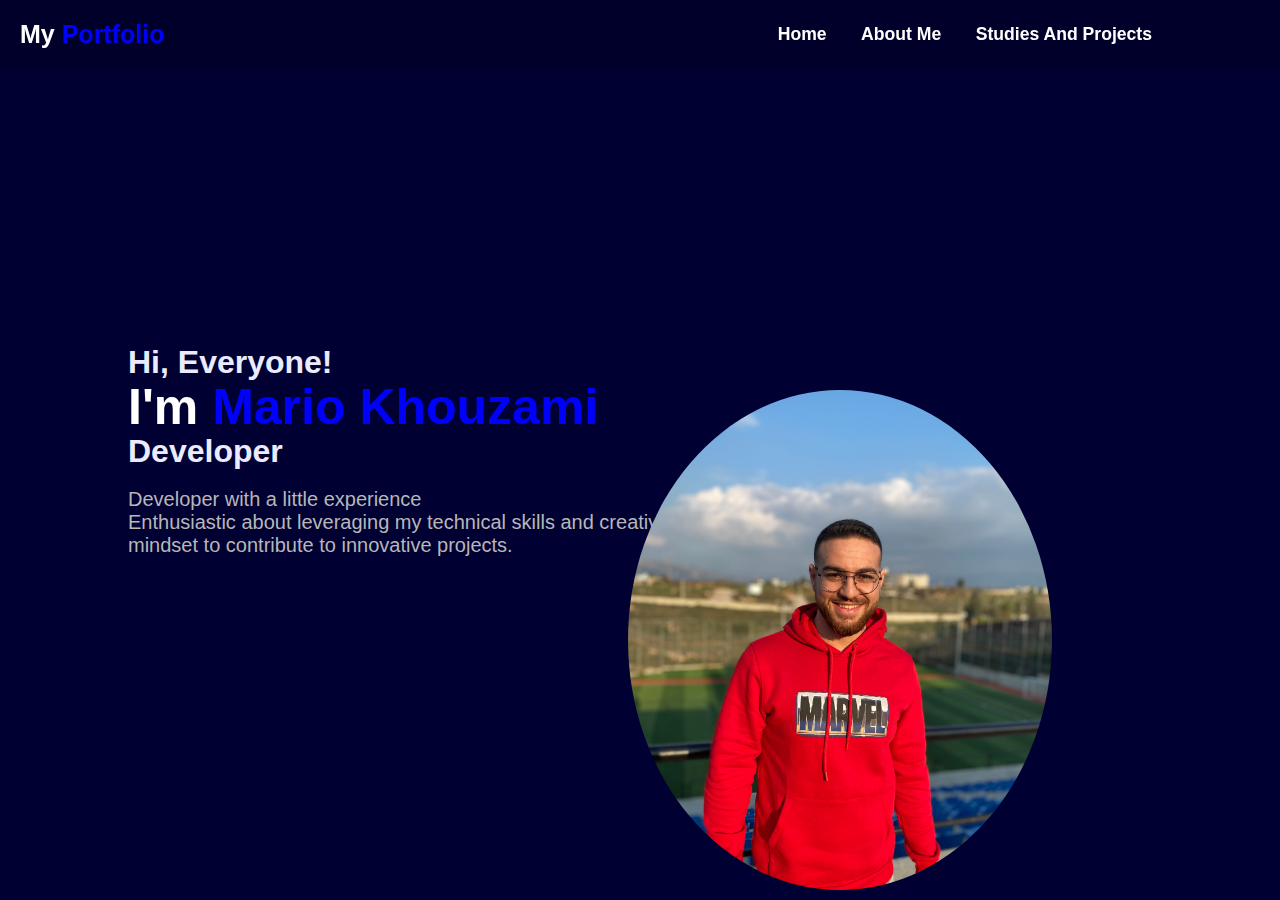
<file: index.html>
<!DOCTYPE html>
<html lang="en">
  <head>
    <meta charset="UTF-8" />
    <meta name="viewport" content="width=device-width, initial-scale=1.0" />
    <link rel="stylesheet" href="style.css" />
    <title>My Portfolio</title>
  </head>
  <body>
    <header class="header">
      <a href="index.html" class="mylogo">My <span>Portfolio</span></a>
      <nav class="navbar">
        <a href="index.html">Home</a>
        <a href="about.html">About Me</a>
        <a href="std.html">Studies And Projects</a>
      </nav>
    </header>
    <section id="home" class="home">
      <div class="content">
        <h3>Hi, Everyone!</h3>
        <h1>I'm <span>Mario Khouzami</span></h1>
        <h3>Developer</h3>
        <br />
        <p>
          Developer with a little experience<br />
          Enthusiastic about leveraging my technical skills and creative mindset
          to contribute to innovative projects.
        </p>
      </div>
      <div class="image-container">
        <img src="image/IMG_1397.jpg" alt="No preview" />
      </div>
    </section>
  </body>
</html>
</file>
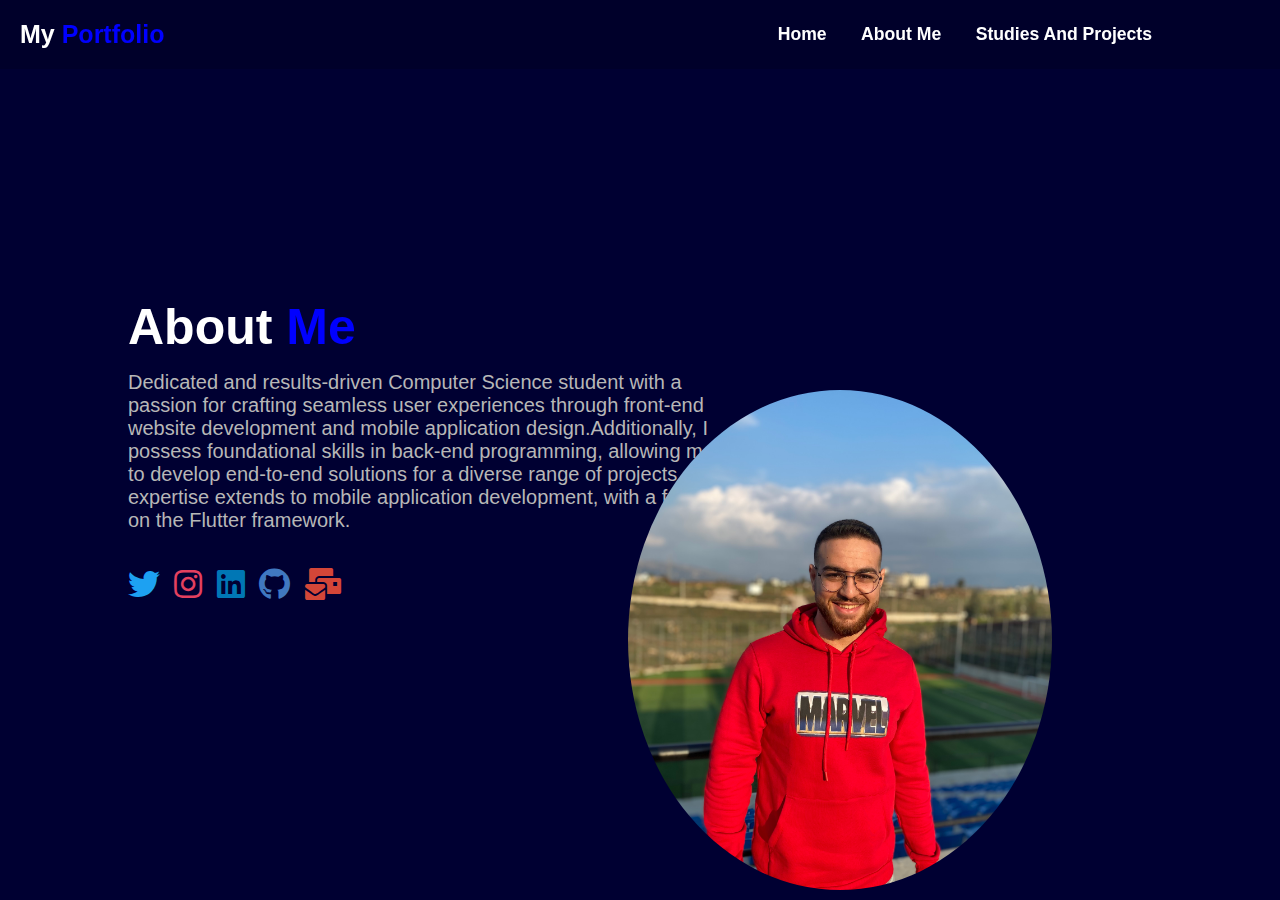
<file: about.html>
<!DOCTYPE html>
<html lang="en">
  <head>
    <meta charset="UTF-8" />
    <meta name="viewport" content="width=device-width, initial-scale=1.0" />
    <link rel="stylesheet" href="style2.css" />

    <link
      href="https://cdnjs.cloudflare.com/ajax/libs/font-awesome/5.15.3/css/all.min.css"
      rel="stylesheet"
    />
    <title>About ME</title>
  </head>
  <body>
    <header class="header">
      <a href="index.html" class="mylogo">My <span>Portfolio</span></a>
      <nav class="navbar">
        <a href="index.html">Home</a>
        <a href="about.html">About Me</a>
        <a href="std.html">Studies And Projects</a>
      </nav>
    </header>
    <section id="home" class="home">
      <div class="content">
        <h1>About <span>Me</span></h1>
        <br />
        <p>
          Dedicated and results-driven Computer Science student with a passion
          for crafting seamless user experiences through front-end website
          development and mobile application design.Additionally, I possess
          foundational skills in back-end programming, allowing me to develop
          end-to-end solutions for a diverse range of projects. My expertise
          extends to mobile application development, with a focus on the Flutter
          framework.
        </p>
        <br />
        <br />
        <br />

        <div class="links">
          <a href="https://twitter.com/Marioo_kh" target="_blank"
            ><i class="fab fa-twitter fa-2x twitter-icon"></i
          ></a>
          <a href="https://www.instagram.com/mario_khouzami" target="_blank"
            ><i class="fab fa-instagram fa-2x instagram-icon"></i
          ></a>
          <a
            href="https://www.linkedin.com/in/mario-khouzami-896079264/"
            target="_blank"
            ><i class="fab fa-linkedin fa-2x linkedin-icon"></i
          ></a>
          <a href="https://github.com/MarioKhouzami" target="_blank"
            ><i class="fab fa-github fa-2x github-icon"></i
          ></a>
          <a href="mailto:mariokhouzami2000@gmail.com" target="_blank"
            ><i class="fas fa-mail-bulk fa-2x mail-icon"></i
          ></a>
        </div>
      </div>
      <div class="image-container">
        <img src="image/IMG_1397.jpg" alt="No preview" />
      </div>
    </section>
  </body>
</html>
</file>
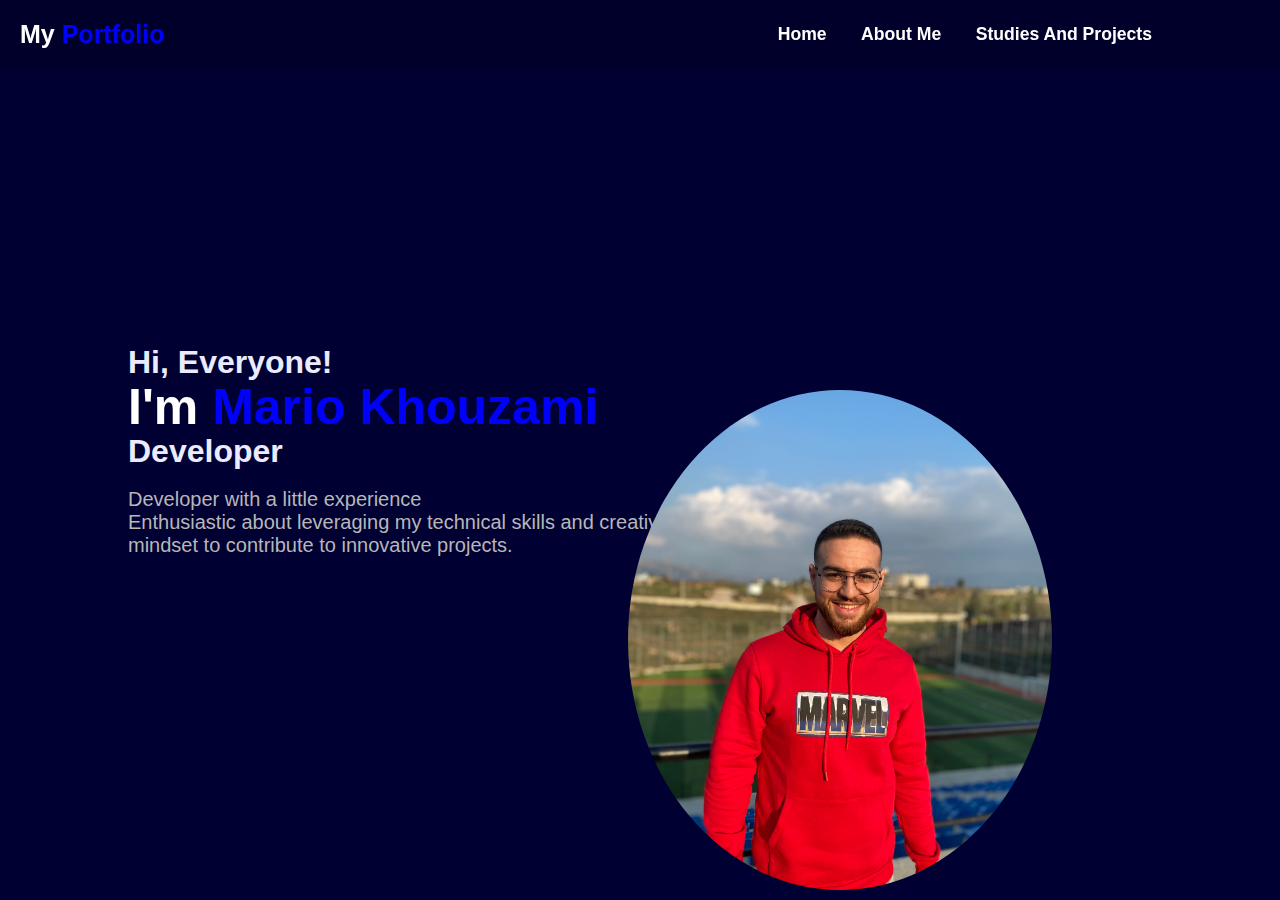
<file: Home.html>
<!DOCTYPE html>
<html lang="en">
  <head>
    <meta charset="UTF-8" />
    <meta name="viewport" content="width=device-width, initial-scale=1.0" />
    <link rel="stylesheet" href="style.css" />
    <title>My Portfolio</title>
  </head>
  <body>
    <header class="header">
      <a href="home.html" class="mylogo">My <span>Portfolio</span></a>
      <nav class="navbar">
        <a href="home.html">Home</a>
        <a href="about.html">About Me</a>
        <a href="std.html">Studies And Projects</a>
      </nav>
    </header>
    <section id="home" class="home">
      <div class="content">
        <h3>Hi, Everyone!</h3>
        <h1>I'm <span>Mario Khouzami</span></h1>
        <h3>Developer</h3>
        <br />
        <p>
          Developer with a little experience<br />
          Enthusiastic about leveraging my technical skills and creative mindset
          to contribute to innovative projects.
        </p>
      </div>
      <div class="image-container">
        <img src="image/IMG_1397.jpg" alt="No preview" />
      </div>
    </section>
  </body>
</html>
</file>
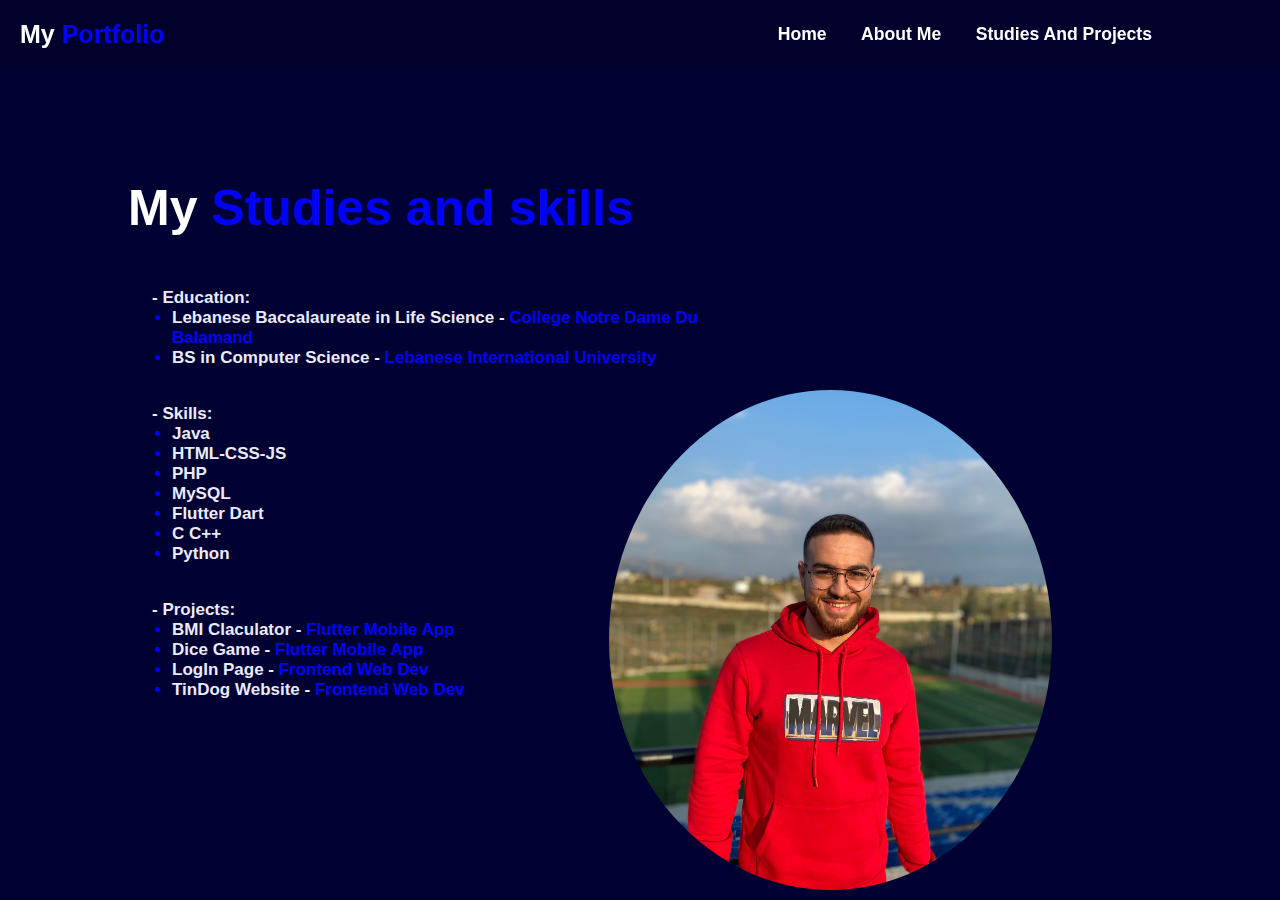
<file: std.html>
<!DOCTYPE html>
<html lang="en">
  <head>
    <meta charset="UTF-8" />
    <meta name="viewport" content="width=device-width, initial-scale=1.0" />
    <link rel="stylesheet" href="style2.css" />
    <title>Contact Me</title>
  </head>
  <body>
    <header class="header">
      <a href="index.html" class="mylogo">My <span>Portfolio</span></a>
      <nav class="navbar">
        <a href="index.html">Home</a>
        <a href="about.html">About Me</a>
        <a href="std.html">Studies And Projects</a>
      </nav>
    </header>
    <section id="home" class="home">
      <div class="content">
        <h1>My <span>Studies and skills</span></h1>
        <br />
        <br />
        <br />
        <ul>
          - Education:
          <li>
            Lebanese Baccalaureate in Life Science -
            <span>College Notre Dame Du Balamand</span>
          </li>
          <li>
            BS in Computer Science -
            <span>Lebanese International University</span>
          </li>
        </ul>
        <br /><br />
        <ul>
          - Skills:
          <li>Java</li>
          <li>HTML-CSS-JS</li>
          <li>PHP</li>
          <li>MySQL</li>
          <li>Flutter Dart</li>
          <li>C C++</li>
          <li>Python</li>
        </ul>
        <br /><br />
        <ul>
          - Projects:
          <li>BMI Claculator - <span>Flutter Mobile App</span></li>
          <li>Dice Game - <span>Flutter Mobile App</span></li>
          <li>LogIn Page - <span>Frontend Web Dev</span></li>
          <li>TinDog Website - <span>Frontend Web Dev</span></li>
        </ul>
        <br />
      </div>
      <div class="image-container">
        <img src="image/IMG_1397.jpg" alt="No preview" />
      </div>
    </section>
  </body>
</html>
</file>
<file: style.css>
* {
  margin: 0;
  padding: 0;
  box-sizing: border-box;
  font-family: Arial, Helvetica, sans-serif;
}
body {
  color: rgb(11, 11, 11);
}
.header {
  position: fixed;
  top: 0;
  left: 0;
  width: 100%;
  padding: 20px 20px;
  padding-right: 10%;
  display: flex;
  justify-content: space-between;
  align-items: center;
  z-index: 100;
  color: rgb(255, 255, 255);
  font-family: "Gill Sans", "Gill Sans MT", Calibri, "Trebuchet MS",
    "sans-serif";
  background-color: rgba(0, 0, 0, 0.15);
}
.mylogo {
  position: relative;
  font-size: 25px;
  color: rgb(255, 255, 255);
  text-decoration: none;
  font-weight: 800;
  cursor: pointer;
}
.navbar a {
  position: relative;
  font-size: 1.1em;
  color: white;
  text-decoration: none;
  font-weight: 700;
  margin-left: 30px;
}
.navbar a:hover {
  color: blue;
}
.home {
  position: relative;
  width: 100%;
  justify-content: space-between;
  height: 100vh;
  background-size: cover;
  background-position: center;
  display: flex;
  align-items: center;
  background-color: rgb(0, 0, 50);
  padding: 70px 10%;
}
.content {
  max-width: 600px;
}
.content h3 {
  font-size: 32px;
  font-weight: 700;
  color: rgb(235, 235, 255);
}
.content h1 {
  font-size: 50px;
  font-weight: 700;
  margin: -3px 0;
  color: white;
}

span {
  color: blue;
}
.content p {
  display: inline;
  justify-content: center;
  align-items: center;
  position: relative;
  width: 40px;
  height: 40px;
  font-size: 20px;
  color: rgb(183, 183, 183);
  text-decoration: none;
  margin: 30px 15px 30px 0px;
}
.image-container {
  position: relative;
  top: 25%;
  right: 100px;
  width: 500px;
  height: 500px;
  border-radius: 50%;
  overflow: hidden;
}
.image-container img {
  width: 100%;
  height: 100%;
  object-fit: cover;
}
html {
  scroll-behavior: smooth;
}
</file>
<file: style2.css>
* {
  margin: 0;
  padding: 0;
  box-sizing: border-box;
  font-family: Arial, Helvetica, sans-serif;
}
body {
  color: rgb(11, 11, 11);
}
.header {
  position: fixed;
  top: 0;
  left: 0;
  width: 100%;
  padding: 20px 20px;
  padding-right: 10%;
  display: flex;
  justify-content: space-between;
  align-items: center;
  z-index: 100;
  color: rgb(255, 255, 255);
  font-family: "Gill Sans", "Gill Sans MT", Calibri, "Trebuchet MS",
    "sans-serif";
  background-color: rgba(0, 0, 0, 0.15);
}
.mylogo {
  position: relative;
  font-size: 25px;
  color: rgb(255, 255, 255);
  text-decoration: none;
  font-weight: 800;
  cursor: pointer;
}
.navbar a {
  position: relative;
  font-size: 1.1em;
  color: white;
  text-decoration: none;
  font-weight: 700;
  margin-left: 30px;
}
.navbar a:hover {
  color: blue;
}
.home {
  position: relative;
  width: 100%;
  justify-content: space-between;
  height: 100vh;
  background-size: cover;
  background-position: center;
  display: flex;
  align-items: center;
  background-color: rgb(0, 0, 50);
  padding: 70px 10%;
}
.content {
  max-width: 600px;
}
.content h3 {
  font-size: 32px;
  font-weight: 700;
  color: rgb(235, 235, 255);
}
.content h1 {
  font-size: 50px;
  font-weight: 700;
  margin: -3px 0;
  color: white;
}
.content ul {
  margin-left: 24px;
  font-size: 17px;
  font-weight: 700;
  color: rgb(235, 235, 255);
}

span {
  color: blue;
}
.content p {
  display: inline;
  justify-content: center;
  align-items: center;
  position: relative;
  width: 40px;
  height: 40px;
  font-size: 20px;
  color: rgb(183, 183, 183);
  text-decoration: none;
  margin: 30px 15px 30px 0px;
}
.image-container {
  position: relative;
  top: 25%;
  right: 100px;
  width: 500px;
  height: 500px;
  border-radius: 50%;
  overflow: hidden;
}
.image-container img {
  width: 100%;
  height: 100%;
  object-fit: cover;
}
html {
  scroll-behavior: smooth;
}
ul {
  list-style-type: disc;
}
li {
  margin-left: 20px;
}

li::marker {
  color: blue;
}
.links a {
  margin-right: 10px;
}
.twitter-icon {
  color: #1da1f2;
}
.instagram-icon {
  color: #e4405f;
}
.linkedin-icon {
  color: #0077b5;
}
.github-icon {
  color: #4078c0;
}
.mail-icon {
  color: #d44638;
}
</file>
